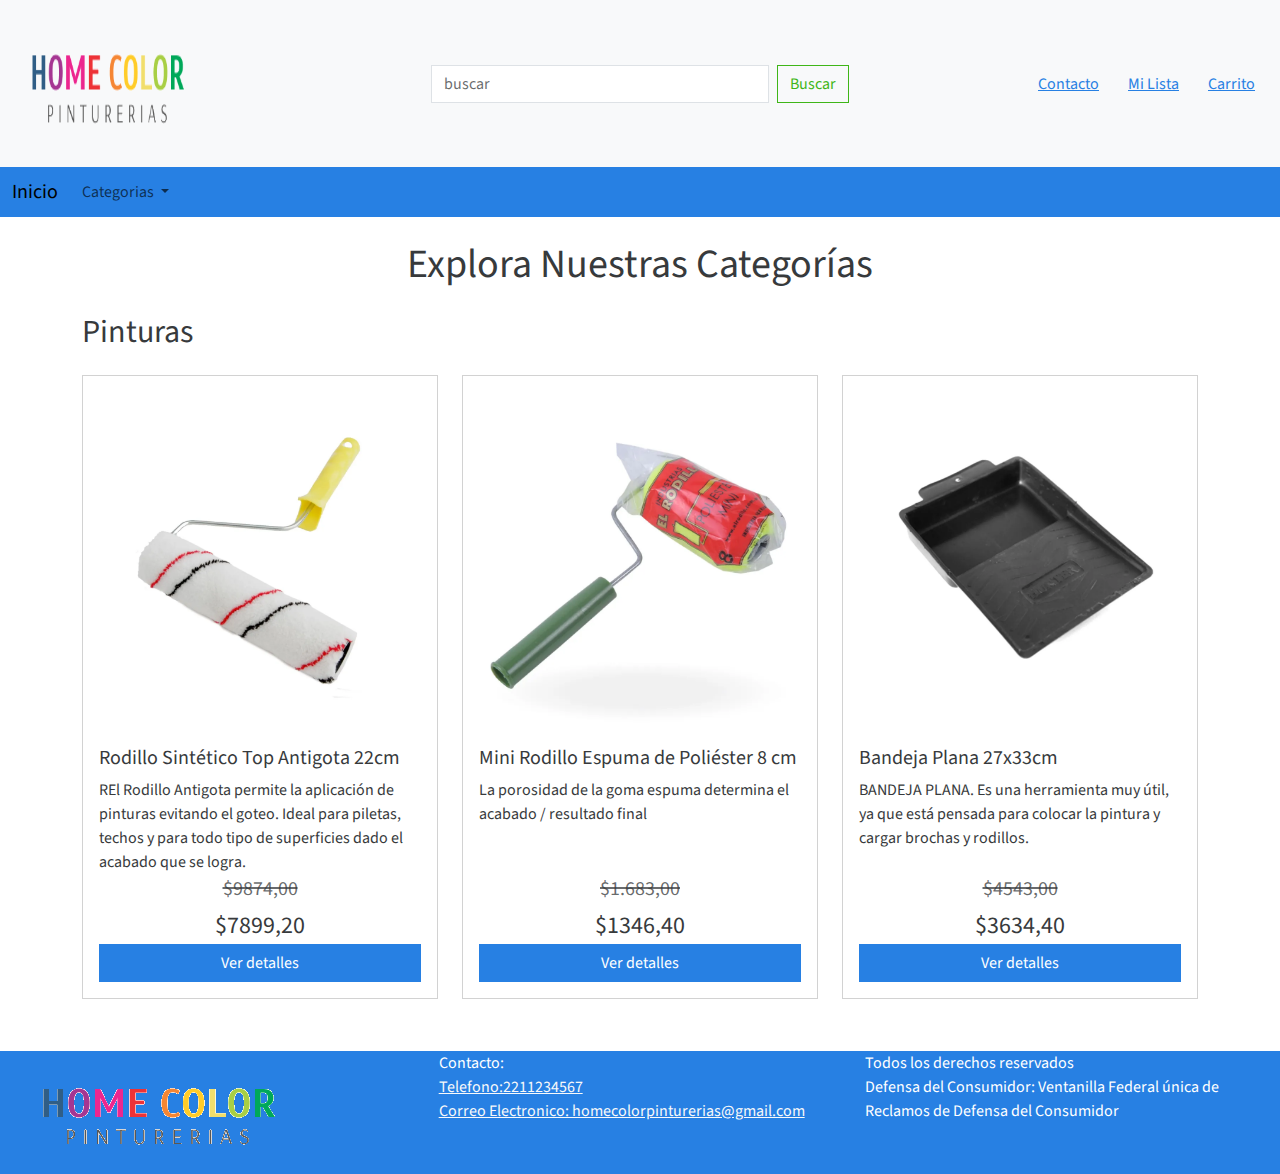
<file: accesorios.html>
<!DOCTYPE html>
<html lang="en">
<head>
    <meta charset="UTF-8">
    <meta name="viewport" content="width=device-width, initial-scale=1.0">
    <link rel="stylesheet" href="./public/styles/inicio.css">
    <link rel="stylesheet" href="./public/styles/bootstrap.min.css">
    <link rel="stylesheet" href="./public/styles/accesorios.css">
    <link rel='stylesheet'
    href='https://cdn-uicons.flaticon.com/2.5.1/uicons-regular-rounded/css/uicons-regular-rounded.css'>
    <script src="https://cdn.jsdelivr.net/npm/bootstrap@5.3.3/dist/js/bootstrap.bundle.min.js"
    integrity="sha384-YvpcrYf0tY3lHB60NNkmXc5s9fDVZLESaAA55NDzOxhy9GkcIdslK1eN7N6jIeHz"
    crossorigin="anonymous"></script>  
    <title>Pinturerias Home Color</title>


</head>
<body>
    <nav class="navbar navbar-light bg-light">
        <div class="container-fluid">
            <div class="col">
                <a class="navbar-brand" href="index.html">
                    <img src="assets/imgs/logo-pint.png" alt="" width="200" height="150"
                        class="d-inline-block align-text-top">
                </a>
            </div>
            <div class="col">
                <form class="d-flex">
                    <input class="form-control me-2 flex-grow" type="search" placeholder="buscar" aria-label="buscar">
                    <button class="btn btn-outline-success" type="submit">Buscar</button>
                </form>
            </div>
            <div class="col">
                <div class="text-end" style="color: #036de6 ;">
                    <button class="btn btn-link"><i class="fi fi-rr-phone-call"></i> Contacto</button>
                    <button class="btn btn-link"><i class="fi fi-rr-receipt"></i> Mi Lista</button>
                    <button class="btn btn-link"><i class="fi fi-rr-shopping-cart-check"></i> Carrito</button>
    
                </div>
    
    
            </div>
    
        </div>
    </nav>
    <nav class="navbar navbar-expand-lg navbar-light px" style="background-color:#2780e3;">
        <div class="container-fluid">
            <a class="navbar-brand" href="index.html">Inicio</a>
            <button class="navbar-toggler" type="button" data-bs-toggle="collapse" data-bs-target="#navbarNavDropdown"
                aria-controls="navbarNavDropdown" aria-expanded="false" aria-label="Toggle navigation">
                <span class="navbar-toggler-icon"></span>
            </button>
            <div class="collapse navbar-collapse" id="navbarNavDropdown">
                <ul class="navbar-nav">
                    <li class="nav-item dropdown" style="z-index: 100;">
                        <a class="nav-link dropdown-toggle" id="navbarDropdownMenuLink" role="button"
                            data-bs-toggle="dropdown" aria-expanded="false">
                            Categorias
                        </a>
                        <ul class="dropdown-menu" style="background-color:#2780e3;"
                            aria-labelledby="navbarDropdownMenuLink">
                            <li><a class="dropdown-item" href="pinturas.html">Pinturas</a></li>
                            <li><a class="dropdown-item" href="accesorios.html">Accesorios</a></li>
                        </ul>
                    </li>
                </ul>
            </div>
        </div>
    </nav>
    <div class="cont" style="min-height: 90vh;">

        <div class="cont" style="min-height: 90vh;">
<!-- ****************************************************************************************** -->
            <!-- INICIO / Seccion NUEVA Categorias / ACCESORIOS --SANTIAGO -->
            <div class="container">
                <h1 class="my-4 text-center">Explora Nuestras Categorías</h1>
                
                <h2 class="my-4">Pinturas</h2>
                <div class="row">
                    <div class="col-md-4 d-flex align-items-stretch">
                        <div class="card w-100">
                            <div class="card-img-top img-container">
                                <img src="./assets/imgs/productos/accesorio-1.webp" class="img-fluid" alt="Producto 1">
                            </div>
                            <div class="card-body d-flex flex-column">
                                <h5 class="card-title">Rodillo Sintético Top Antigota 22cm</h5>
                                <p class="card-text flex-grow-1 text-dark">REl Rodillo Antigota permite la aplicación de pinturas evitando el goteo. Ideal para piletas, techos y para todo tipo de superficies dado el acabado que se logra.</p>
                                <div class="text-center">
                                    <p class="text-muted mb-1 fs-5"><s>$9874,00</s></p>
                                    <p class="text-dark font-weight-bold fs-4">$7899,20</p>
                                </div>
                                <a href="#" class="btn btn-primary mt-auto">Ver detalles</a>
                            </div>
                        </div>
                    </div>
                    <div class="col-md-4 d-flex align-items-stretch">
                        <div class="card w-100">
                            <div class="card-img-top img-container">
                                <img src="./assets/imgs/productos/accesorio-2.webp" class="img-fluid" alt="Producto 2">
                            </div>
                            <div class="card-body d-flex flex-column">
                                <h5 class="card-title">Mini Rodillo Espuma de Poliéster 8 cm</h5>
                                <p class="card-text flex-grow-1 text-dark">La porosidad de la goma espuma determina el acabado / resultado final</p>
                                <div class="text-center">
                                    <p class="text-muted mb-1 fs-5"><s>$1.683,00</s></p>
                                    <p class="text-dark font-weight-bold fs-4">$1346,40</p>
                                </div>
                                <a href="#" class="btn btn-primary mt-auto">Ver detalles</a>
                            </div>
                        </div>
                    </div>
                    <div class="col-md-4 d-flex align-items-stretch">
                        <div class="card w-100">
                            <div class="card-img-top img-container">
                                <img src="./assets/imgs/productos/accesorio-3.webp" class="img-fluid" alt="Producto 3">
                            </div>
                            <div class="card-body d-flex flex-column">
                                <h5 class="card-title">Bandeja Plana 27x33cm</h5>
                                <p class="card-text flex-grow-1 text-dark">BANDEJA PLANA. Es una herramienta muy útil, ya que está pensada para colocar la pintura y cargar brochas y rodillos.</p>
                                <div class="text-center">
                                    <p class="text-muted mb-1 fs-5"><s>$4543,00</s></p>
                                    <p class="text-dark font-weight-bold fs-4">$3634,40</p>
                                </div>
                                <a href="#" class="btn btn-primary mt-auto">Ver detalles</a>
                            </div>
                        </div>
                    </div>
                </div>
            </div>  
            <!--  FIN   / Seccion NUEVA Categorias / ACCESORIOS --SANTIAGO -->
<!-- ****************************************************************************************** -->
        </div>

    </div>
    <footer class="footer" lang="es" style="background-color: #2780e3 ;">


        <div class="row p-0 m-0">
            <div class="col">
                <img class="footer-logo" src="assets/imgs/logo-pint.png" alt="Logo de la empresa">
            </div>
            <div class="col">


                <p class="text-white">
                    Contacto:
                </p>
                <p class="text-white">
                     <a href="#" class="link-light">Telefono:2211234567 </a>
                </p>
                <p class="text-white">
                    <a href="#" class="link-light"> Correo Electronico: homecolorpinturerias@gmail.com </a>
                </p>
            </div>
            <div class="col">


                <p class="text-white">
                    Todos los derechos reservados
                </p>
                <p class="text-white">
                    Defensa del Consumidor: Ventanilla Federal única de Reclamos de Defensa del Consumidor
                </p>
            </div>
        </div>
    </footer>

    <script src="./public/js/jspint.js"></script>
</body>
</html>
</file>
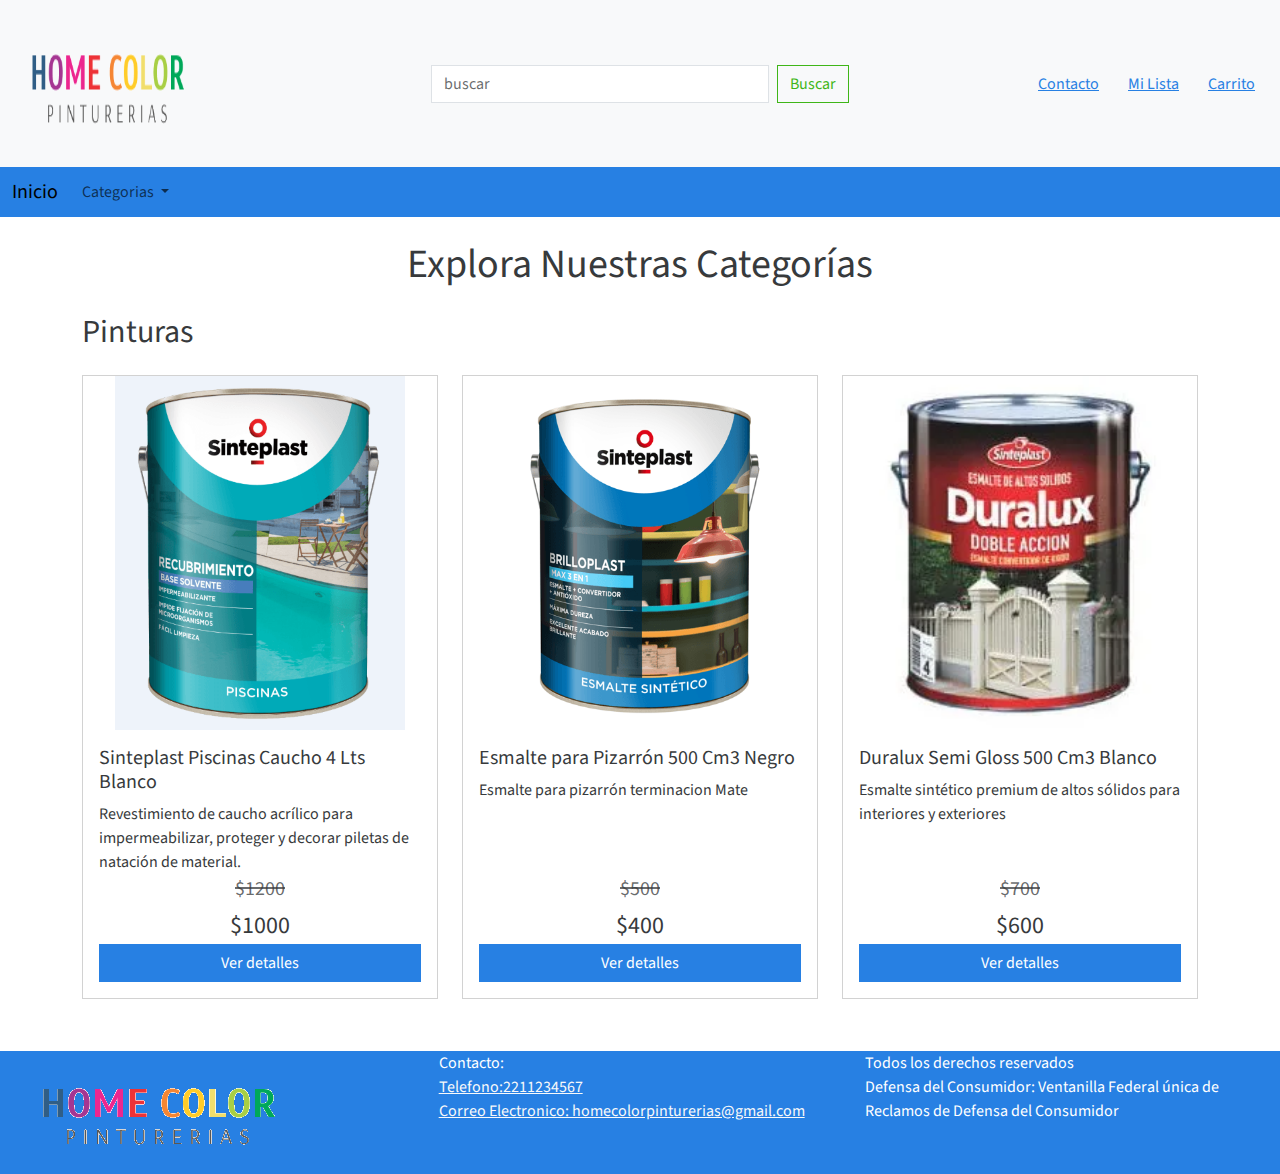
<file: pinturas.html>
<!DOCTYPE html>
<html lang="en">
<head>
    <meta charset="UTF-8">
    <meta name="viewport" content="width=device-width, initial-scale=1.0">
    <link rel="stylesheet" href="./public/styles/inicio.css">
    <link rel="stylesheet" href="./public/styles/bootstrap.min.css">
    <link rel="stylesheet" href="./public/styles/pinturas.css">
    <link rel='stylesheet'
    href='https://cdn-uicons.flaticon.com/2.5.1/uicons-regular-rounded/css/uicons-regular-rounded.css'>
    <script src="https://cdn.jsdelivr.net/npm/bootstrap@5.3.3/dist/js/bootstrap.bundle.min.js"
    integrity="sha384-YvpcrYf0tY3lHB60NNkmXc5s9fDVZLESaAA55NDzOxhy9GkcIdslK1eN7N6jIeHz"
    crossorigin="anonymous"></script>  
    <title>Pinturerias Home Color</title>


</head>
<body>
    <nav class="navbar navbar-light bg-light">
        <div class="container-fluid">
            <div class="col">
                <a class="navbar-brand" href="index.html">
                    <img src="assets/imgs/logo-pint.png" alt="" width="200" height="150"
                        class="d-inline-block align-text-top">
                </a>
            </div>
            <div class="col">
                <form class="d-flex">
                    <input class="form-control me-2 flex-grow" type="search" placeholder="buscar" aria-label="buscar">
                    <button class="btn btn-outline-success" type="submit">Buscar</button>
                </form>
            </div>
            <div class="col">
                <div class="text-end" style="color: #036de6 ;">
                    <button class="btn btn-link"><i class="fi fi-rr-phone-call"></i> Contacto</button>
                    <button class="btn btn-link"><i class="fi fi-rr-receipt"></i> Mi Lista</button>
                    <button class="btn btn-link"><i class="fi fi-rr-shopping-cart-check"></i> Carrito</button>

                </div>


            </div>

        </div>
    </nav>
    <nav class="navbar navbar-expand-lg navbar-light px" style="background-color:#2780e3;">
        <div class="container-fluid">
            <a class="navbar-brand" href="index.html">Inicio</a>
            <button class="navbar-toggler" type="button" data-bs-toggle="collapse" data-bs-target="#navbarNavDropdown"
                aria-controls="navbarNavDropdown" aria-expanded="false" aria-label="Toggle navigation">
                <span class="navbar-toggler-icon"></span>
            </button>
            <div class="collapse navbar-collapse" id="navbarNavDropdown">
                <ul class="navbar-nav">
                    <li class="nav-item dropdown" style="z-index: 100;">
                        <a class="nav-link dropdown-toggle" id="navbarDropdownMenuLink" role="button"
                            data-bs-toggle="dropdown" aria-expanded="false">
                            Categorias
                        </a>
                        <ul class="dropdown-menu" style="background-color:#2780e3;"
                            aria-labelledby="navbarDropdownMenuLink">
                            <li><a class="dropdown-item" href="pinturas.html">Pinturas</a></li>
                            <li><a class="dropdown-item" href="accesorios.html">Accesorios</a></li>
                        </ul>
                    </li>
                </ul>
            </div>
        </div>
    </nav>

    <div class="cont" style="min-height: 90vh;">
<!-- ****************************************************************************************** -->
        <!-- INICIO / Seccion NUEVA Categorias / PINTURAS --SANTIAGO -->
        <div class="container">
            <h1 class="my-4 text-center">Explora Nuestras Categorías</h1>
            
            <h2 class="my-4">Pinturas</h2>
            <div class="row">
                <div class="col-md-4 d-flex align-items-stretch">
                    <div class="card w-100">
                        <div class="card-img-top img-container">
                            <img src="./assets/imgs/productos/pinturas-1.png" class="img-fluid" alt="Producto 1">
                        </div>
                        <div class="card-body d-flex flex-column">
                            <h5 class="card-title">Sinteplast Piscinas Caucho 4 Lts Blanco</h5>
                            <p class="card-text flex-grow-1 text-dark">Revestimiento de caucho acrílico para impermeabilizar, proteger y decorar piletas de natación de material.</p>
                            <div class="text-center">
                                <p class="text-muted mb-1 fs-5"><s>$1200</s></p>
                                <p class="text-dark font-weight-bold fs-4">$1000</p>
                            </div>
                            <a href="#" class="btn btn-primary mt-auto">Ver detalles</a>
                        </div>
                    </div>
                </div>
                <div class="col-md-4 d-flex align-items-stretch">
                    <div class="card w-100">
                        <div class="card-img-top img-container">
                            <img src="./assets/imgs/productos/pinturas-2.png" class="img-fluid" alt="Producto 2">
                        </div>
                        <div class="card-body d-flex flex-column">
                            <h5 class="card-title">Esmalte para Pizarrón 500 Cm3 Negro</h5>
                            <p class="card-text flex-grow-1 text-dark">Esmalte para pizarrón terminacion Mate</p>
                            <div class="text-center">
                                <p class="text-muted mb-1 fs-5"><s>$500</s></p>
                                <p class="text-dark font-weight-bold fs-4">$400</p>
                            </div>
                            <a href="#" class="btn btn-primary mt-auto">Ver detalles</a>
                        </div>
                    </div>
                </div>
                <div class="col-md-4 d-flex align-items-stretch">
                    <div class="card w-100">
                        <div class="card-img-top img-container">
                            <img src="./assets/imgs/productos/pinturas-3.webp" class="img-fluid" alt="Producto 3">
                        </div>
                        <div class="card-body d-flex flex-column">
                            <h5 class="card-title">Duralux Semi Gloss 500 Cm3 Blanco</h5>
                            <p class="card-text flex-grow-1 text-dark">Esmalte sintético premium de altos sólidos para interiores y exteriores</p>
                            <div class="text-center">
                                <p class="text-muted mb-1 fs-5"><s>$700</s></p>
                                <p class="text-dark font-weight-bold fs-4">$600</p>
                            </div>
                            <a href="#" class="btn btn-primary mt-auto">Ver detalles</a>
                        </div>
                    </div>
                </div>
            </div>
        </div>  
        <!--  FIN   / Seccion NUEVA Categorias / PINTURAS --SANTIAGO -->
<!-- ****************************************************************************************** -->
    </div>


    <footer class="footer" lang="es" style="background-color: #2780e3 ;">


        <div class="row p-0 m-0">
            <div class="col">
                <img class="footer-logo" src="assets/imgs/logo-pint.png" alt="Logo de la empresa">
            </div>
            <div class="col">


                <p class="text-white">
                    Contacto:
                </p>
                <p class="text-white">
                     <a href="#" class="link-light">Telefono:2211234567 </a>
                </p>
                <p class="text-white">
                    <a href="#" class="link-light"> Correo Electronico: homecolorpinturerias@gmail.com </a>
                </p>
            </div>
            <div class="col">


                <p class="text-white">
                    Todos los derechos reservados
                </p>
                <p class="text-white">
                    Defensa del Consumidor: Ventanilla Federal única de Reclamos de Defensa del Consumidor
                </p>
            </div>
        </div>
    </footer>

    <script src="./public/js/jspint.js"></script>
</body>
</html>
</file>
<file: public/styles/inicio.css>
:root {
    --primary-color: #4585BD;
    --secondary-color: #03dac6;
    --font-size-large: 70px;
    --font-size-medium: 40px;
    --font-size-small: 16px;
    --font-weight-large: 900;

}


p {
    margin: 0 !important;
    /* color: white; */
}

.navbar-expand-lg {
    height: 50px !important;
}

.dropdown-item:hover {
    color: aliceblue !important;
    background-color: rgb(21, 105, 179) !important;

}

.dropdown-item {
    color: black !important;
}

.nav-link.dropdown-toggle {

    background-color: #2780e3;
}

.sale {
    height: 400px;
    display: flex;
    align-items: center;
    padding: 50px;
    justify-content: space-between;

}

a.btn btn-primary {
    margin: 60px;
}

.sale h2 {

    font-weight: var(--font-weight-large);
    text-align: center;
    letter-spacing: -0.05em;
    font-size: var(--font-size-large);
}


.shipping-container {
    display: flex;
    justify-content: space-between;
}

.shipping-description {
    display: block;
}

.shipping-group {
    display: flex;
    align-items: center;
}

.icon-container {
    display: inline-block;
    margin: 5px 10px 5px 10px;
    width: 40px;
    height: 40px;
    border-radius: 50%;
    display: flex;
    justify-content: center;
    align-items: center;
    border: 2px solid var(--primary-color)
}

.delivery-banner {
    padding: 50px;

}

.shipping-description h4,
.shipping-description p {
    font-size: var(--font-size-small);
    margin: 0;
}

.shipping-description h4 {
    font-weight: bold;
}

.shipping-description p {

    color: var(--primary-color);
}

.w-full {
    width: 100% !important;
}

.cursor-pointer {
    cursor: pointer;
}

.w-max-content {
    width: max-content;
}

.box-descuento {
    background-color: #B0E171;
    position: absolute;
    top: -6px;
    left: 14px;
    width: 70px;
    height: 70px;
    display: flex;
    justify-content: center;
    align-items: center;
    flex-direction: column;
    border-radius: 50%;
}

.box-linea-exclusiva {
    position: absolute;
    top: 0;
    left: 0;
    display: flex;
    justify-content: center;
    flex-direction: column;
    max-width: 500px;
}

.background-img {
    background-image: url('../../assets/imgs/banner-linea-exclusiva.png');
    width: 100%;
    height: 200px;
    background-repeat: no-repeat;
    background-size: cover;
    display: flex;
    align-items: center;
    padding: 30px;
}

.fondo-slider {
    background-color: #2780e3;
}

.slick-prev {
    left: -20px;
}

.slick-next {
    right: -20px;
}



/* Responsive */

@media (max-width: 768px) {
    .background-img {
        background-position: bottom;
        align-items: flex-start;
    }
}

@media (max-width: 992px) {
    .fondo-slider {
        background-color: #ffffff;
    }
}

@media (min-width: 1200px) {
    .h-img-card {
        height: 400px;
    }

}


@media (max-width: 1024px) {

    .sale h2 {

        font-weight: var(--font-weight-large);
        text-align: center;
        letter-spacing: -0.05em;
        font-size: var(--font-size-medium);
    }

}

@media (max-width: 600px) {
    .sale {

        display: block;
        align-items: center;
        padding: 30px;
        justify-content: space-between;

    }

    .sale h2 {

        font-weight: var(--font-weight-large);
        text-align: center;
        letter-spacing: -0.05em;
        font-size: var(--font-size-medium);
    }

    div.shipping-container {
        display: block;
        align-items: center;

    }


}
</file>
<file: public/styles/accesorios.css>
p{
    margin: 0 !important;
    color: white !important;
}
.navbar-expand-lg{
    height: 50px !important;
}
 .dropdown-item:hover{
    color: aliceblue !important;
    background-color: rgb(21, 105, 179) !important;

}
.dropdown-item{
    color: black !important;
}
.nav-link.dropdown-toggle{
       
    background-color:#2780e3  ;
} 
/* ***********************MODIFICACION************************************ */
.img-container {
    width: 100%;
    padding-top: 100%; 
    position: relative;
    overflow: hidden;
}

.img-container img {
    position: absolute;
    top: 0;
    left: 0;
    width: 100%;
    height: 100%;
    object-fit:contain; 
}
/* ***********************MODIFICACION************************************ */
</file>
<file: public/styles/pinturas.css>
p{
    margin: 0 !important;
    color: white !important;
}
.navbar-expand-lg{
    height: 50px !important;
}
 .dropdown-item:hover{
    color: aliceblue !important;
    background-color: rgb(21, 105, 179) !important;

}
.dropdown-item{
    color: black !important;
}
.nav-link.dropdown-toggle{
       
    background-color:#2780e3  ;
} 

/* ***********************MODIFICACION************************************ */
.img-container {
    width: 100%;
    padding-top: 100%; 
    position: relative;
    overflow: hidden;
}

.img-container img {
    position: absolute;
    top: 0;
    left: 0;
    width: 100%;
    height: 100%;
    object-fit:contain; 
}
/* ***********************MODIFICACION************************************ */
</file>
